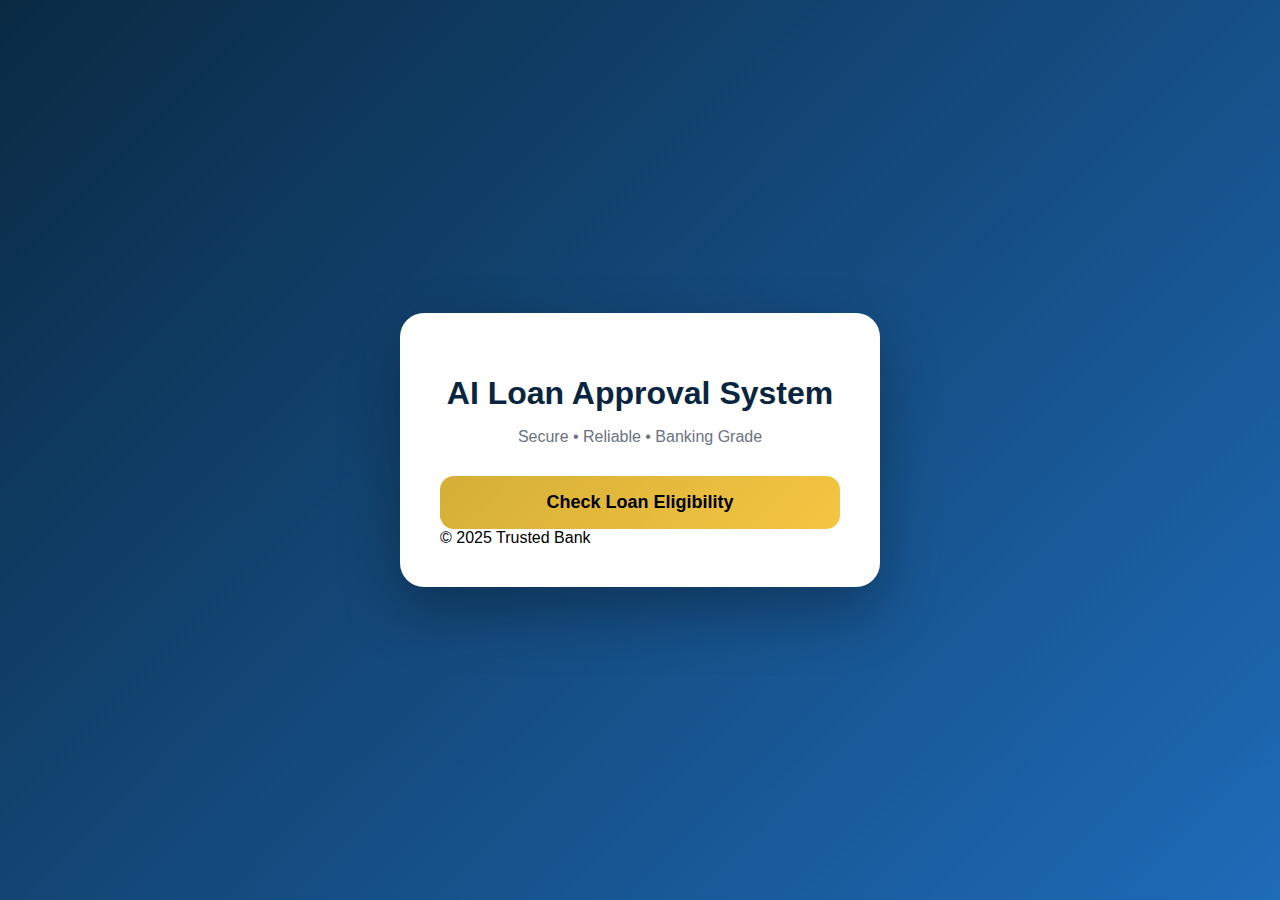
<file: templates/index.html>
<!DOCTYPE html>
<html>
<head>
    <title>Bank Loan System</title>
    <link rel="stylesheet" href="/static/style.css">
</head>
<body>
    <div class="card">
        <h1>AI Loan Approval System</h1>
        <p>Secure • Reliable • Banking Grade</p>

        <a href="/predict_page">
            <button class="btn">Check Loan Eligibility</button>
        </a>

        <div class="footer">© 2025 Trusted Bank</div>
    </div>
</body>
</html>
</file>
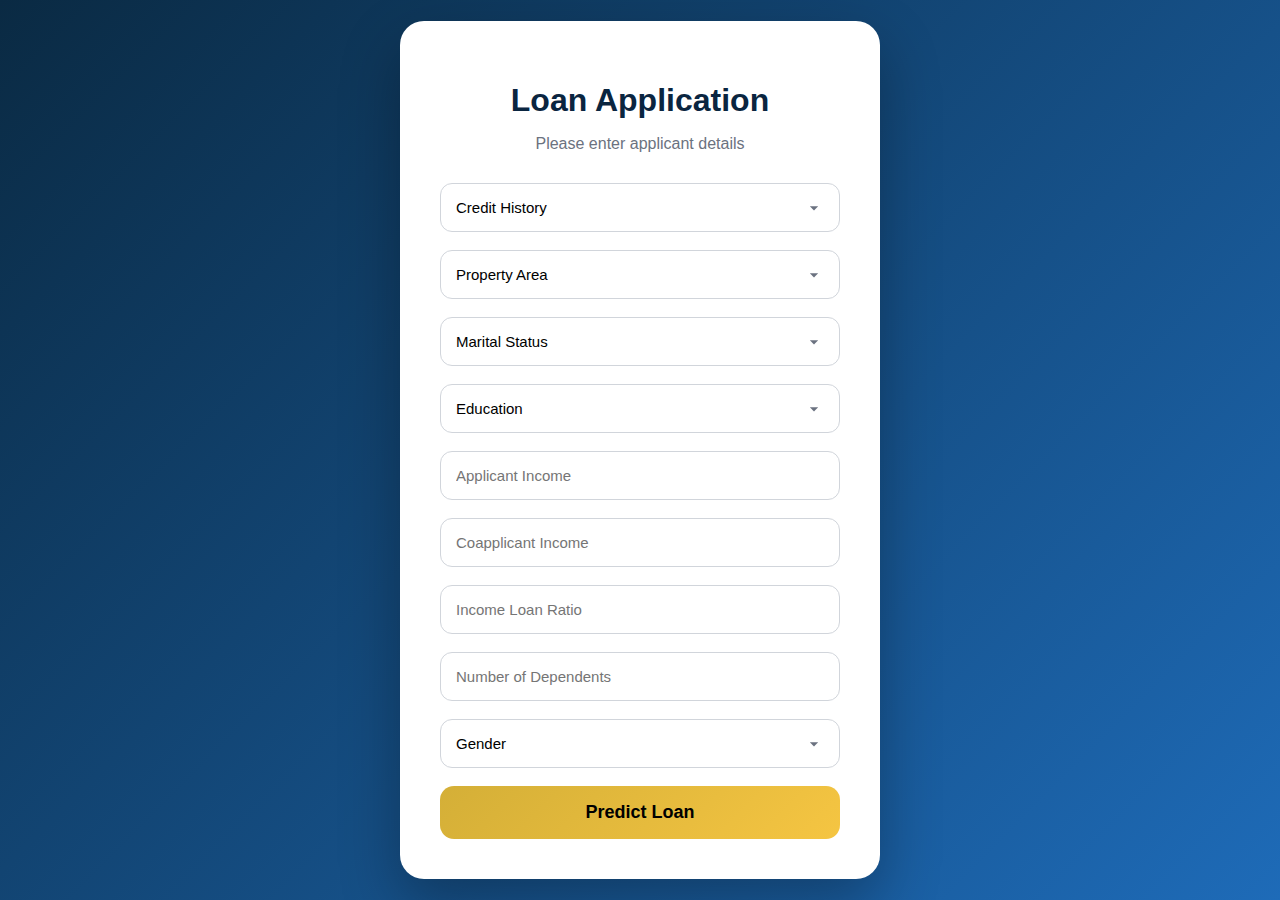
<file: templates/predict.html>
<!DOCTYPE html>
<html lang="en">
<head>
    <meta charset="UTF-8">
    <title>Loan Application</title>
    <link rel="stylesheet" href="/static/style.css">
    <script src="/static/script.js" defer></script>
</head>
<body>

<div class="card">
    <h1>Loan Application</h1>
    <p>Please enter applicant details</p>

    <form action="/predict" method="post" onsubmit="return validateForm()">

        <!-- Credit History -->
        <select name="Credit_History" required>
            <option value="" disabled selected>Credit History</option>
            <option value="1">Good</option>
            <option value="0">Poor</option>
        </select>

        <!-- Property Area -->
        <select name="Property_Area_Semiurban" required>
            <option value="" disabled selected>Property Area</option>
            <option value="1">Semiurban</option>
            <option value="0">Urban / Rural</option>
        </select>

        <!-- Married -->
        <select name="Married" required>
            <option value="" disabled selected>Marital Status</option>
            <option value="1">Married</option>
            <option value="0">Single</option>
        </select>

        <!-- Education -->
        <select name="Education" required>
            <option value="" disabled selected>Education</option>
            <option value="1">Graduate</option>
            <option value="0">Not Graduate</option>
        </select>

        <!-- Applicant Income -->
        <input type="number" name="ApplicantIncome" placeholder="Applicant Income" required>

        <!-- Coapplicant Income -->
        <input type="number" name="CoapplicantIncome" placeholder="Coapplicant Income" required>

        <!-- Income Loan Ratio -->
        <input type="number" step="any" name="Income_loan_Ratio" placeholder="Income Loan Ratio" required>

        <!-- Dependents -->
        <input type="number" name="Dependents" placeholder="Number of Dependents" required>

        <!-- Gender -->
        <select name="Gender" required>
            <option value="" disabled selected>Gender</option>
            <option value="1">Male</option>
            <option value="0">Female</option>
        </select>

        <button class="btn" type="submit">Predict Loan</button>

    </form>
</div>

</body>
</html>
</file>
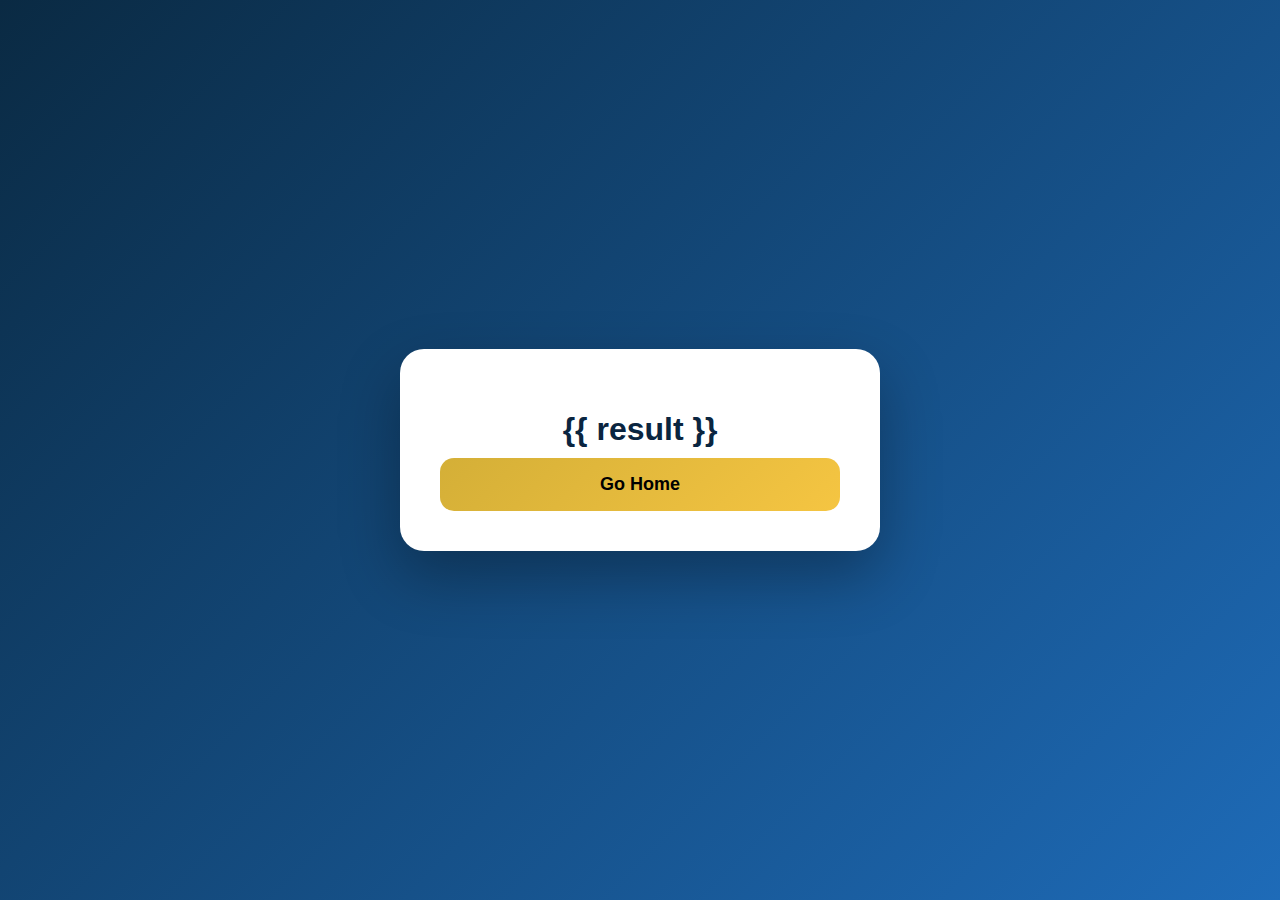
<file: templates/result.html>
<!DOCTYPE html>
<html>
<head>
    <title>Result</title>
    <link rel="stylesheet" href="/static/style.css">
</head>
<body>
<div class="card">
    <h1>{{ result }}</h1>
    <a href="/"><button class="btn">Go Home</button></a>
</div>
</body>
</html>
</file>
<file: static/style.css>
* {
    box-sizing: border-box;
    font-family: "Segoe UI", sans-serif;
}

body {
    margin: 0;
    min-height: 100vh;
    background: linear-gradient(135deg, #0a2a43, #1e6bb8);
    display: flex;
    align-items: center;
    justify-content: center;
}

.card {
    width: 480px;
    background: #fff;
    padding: 40px;
    border-radius: 24px;
    box-shadow: 0 25px 60px rgba(0,0,0,0.3);
}

.card h1 {
    text-align: center;
    margin-bottom: 10px;
    color: #0a2540;
}

.card p {
    text-align: center;
    margin-bottom: 30px;
    color: #6b7280;
}

form {
    width: 100%;
}

input,
select {
    width: 100%;
    padding: 15px;
    margin-bottom: 18px;
    border-radius: 12px;
    border: 1px solid #d1d5db;
    font-size: 15px;
    background: #fff;
}

input:focus,
select:focus {
    outline: none;
    border-color: #1e6bb8;
    box-shadow: 0 0 0 2px rgba(30,107,184,0.2);
}

select {
    appearance: none;
    background-image: url("data:image/svg+xml;utf8,<svg fill='%236b7280' height='24' viewBox='0 0 24 24' width='24' xmlns='http://www.w3.org/2000/svg'><path d='M7 10l5 5 5-5z'/></svg>");
    background-repeat: no-repeat;
    background-position: right 15px center;
    background-size: 20px;
    cursor: pointer;
}

.btn {
    width: 100%;
    padding: 16px;
    border-radius: 14px;
    border: none;
    font-size: 18px;
    font-weight: 600;
    cursor: pointer;
    background: linear-gradient(135deg, #d4af37, #f5c542);
    color: #000;
    transition: transform 0.2s ease, box-shadow 0.2s ease;
}

.btn:hover {
    transform: translateY(-2px);
    box-shadow: 0 10px 20px rgba(0,0,0,0.25);
}
</file>
